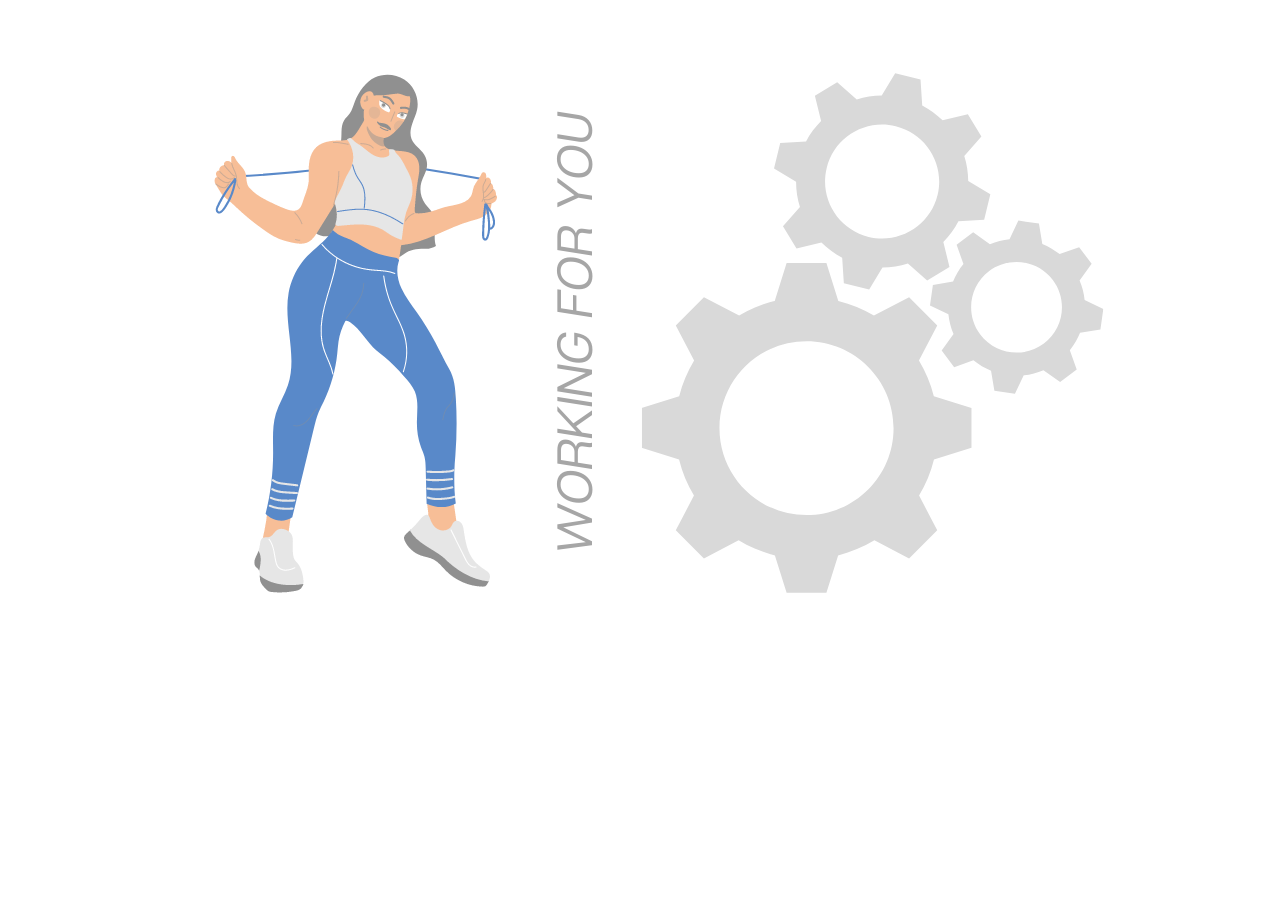
<file: index.html>
<!DOCTYPE html>
<html lang="en">
<head>
    <meta charset="UTF-8">
    <meta name="viewport" content="width=device-width, initial-scale=1.0">
    <title>Document</title>
</head>
<body>
    <div>
        <img src="img/WORKING.png">
    </div>
</body>
</html>
</file>
